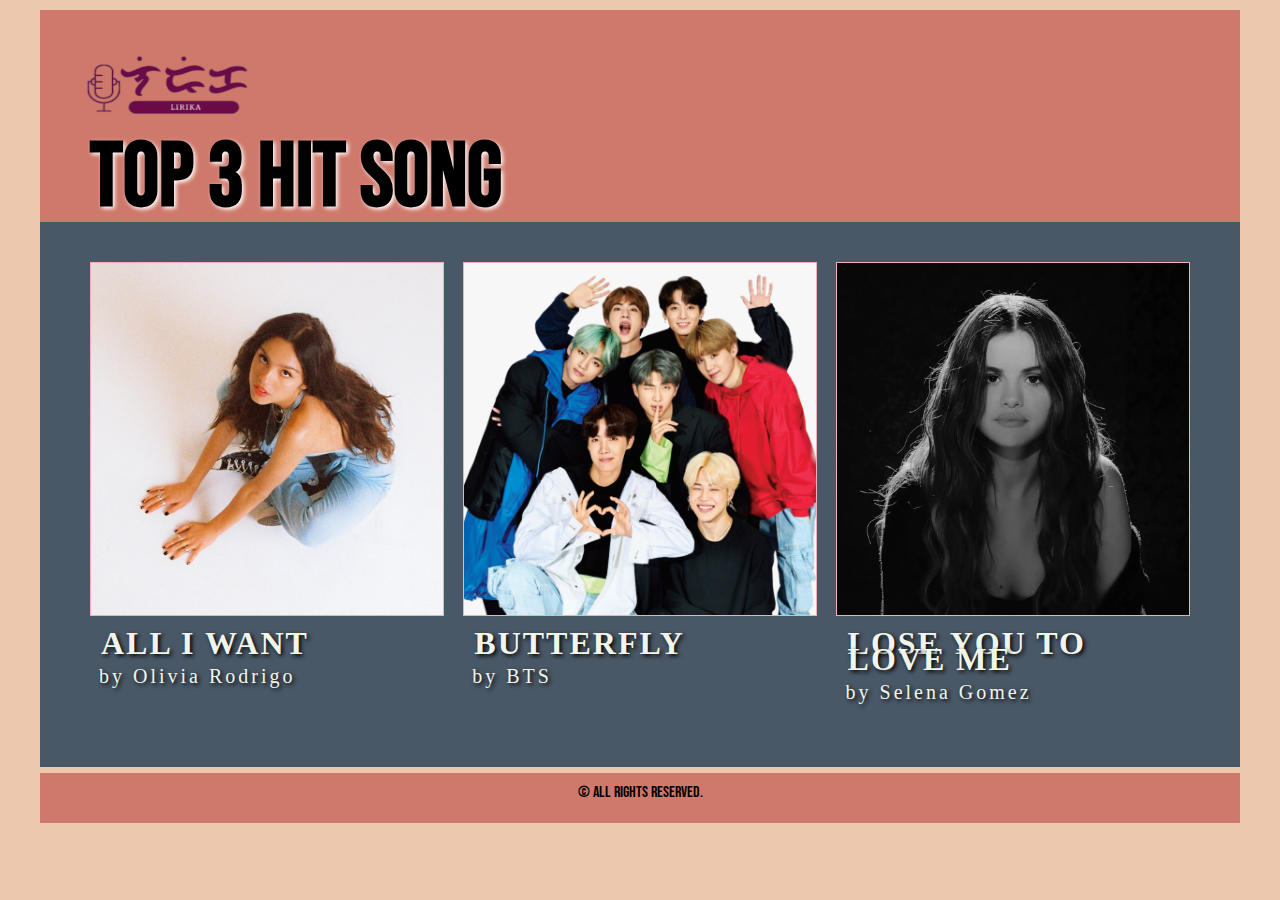
<file: index.html>
<!DOCTYPE html>
<html>
    <head>
    <meta charset="UTF-8">
    <title>ARAÑEZ||SONG HITS</title>
    <link rel="stylesheet" href="styles.css">
    <link rel="preconnect" href="https://fonts.googleapis.com">
    <link rel="preconnect" href="https://fonts.gstatic.com" crossorigin>
    <link href="https://fonts.googleapis.com/css2?family=Bebas+Neue&display=swap" rel="stylesheet">
    </head>

    <body>
        <div class="container">
            <div class="top_side">
                <nav>
                    <a href="mainpage.html"><img src="images/logo.png" alt="Logo" height="70" width="170" style="padding-left: 5px;"></a>
                </nav>
                <div>
                    <h1 style="margin-bottom: -50px">TOP 3 HIT SONG</h1>
                </div>
            </div>

            <div class="bottom_side">
                <div class="responsive">
                    <div class="gallery">
                        <a href="images/olivia.jpg" target="_blank"><img src="images/olivia.jpg" alt="Olivia Rodrigo" width="400" height="400"></a>
                        <div class="des">
                            <a href="alliwant.html">
                                <h2>ALL I WANT</h2>
                                <p>by Olivia Rodrigo</p>
                            </a>
                        </div>
                    </div>
                </div>
    
                <div class="responsive">
                    <div class="gallery">
                        <a href="images/bts.png" target="_blank"><img src="images/bts.png" alt="BTS" width="400" height="400"></a>
                        <div class="des">
                            <a href="butterfly.html">
                                <h2>BUTTERFLY</h2>
                                <p>by BTS</p>
                            </a>
                        </div>
                    </div>
                </div>
    
                <div class="responsive">
                    <div class="gallery">
                        <a href="images/selena.jpg" target="_blank"><img src="images/selena.jpg" alt="Selena Gomez" width="400" height="400"></a>
                        <div class="des">
                            <a href="loseyoutoloveme.html">
                                <h2>LOSE YOU TO LOVE ME</h2>
                                <p>by Selena Gomez</p>
                            </a>
                        </div>
                    </div>
                </div>
                
            </div>
        </div>
        <div class="footer">
            &copy; All Rights Reserved.
        </div>
    </body>
</html>
</file>
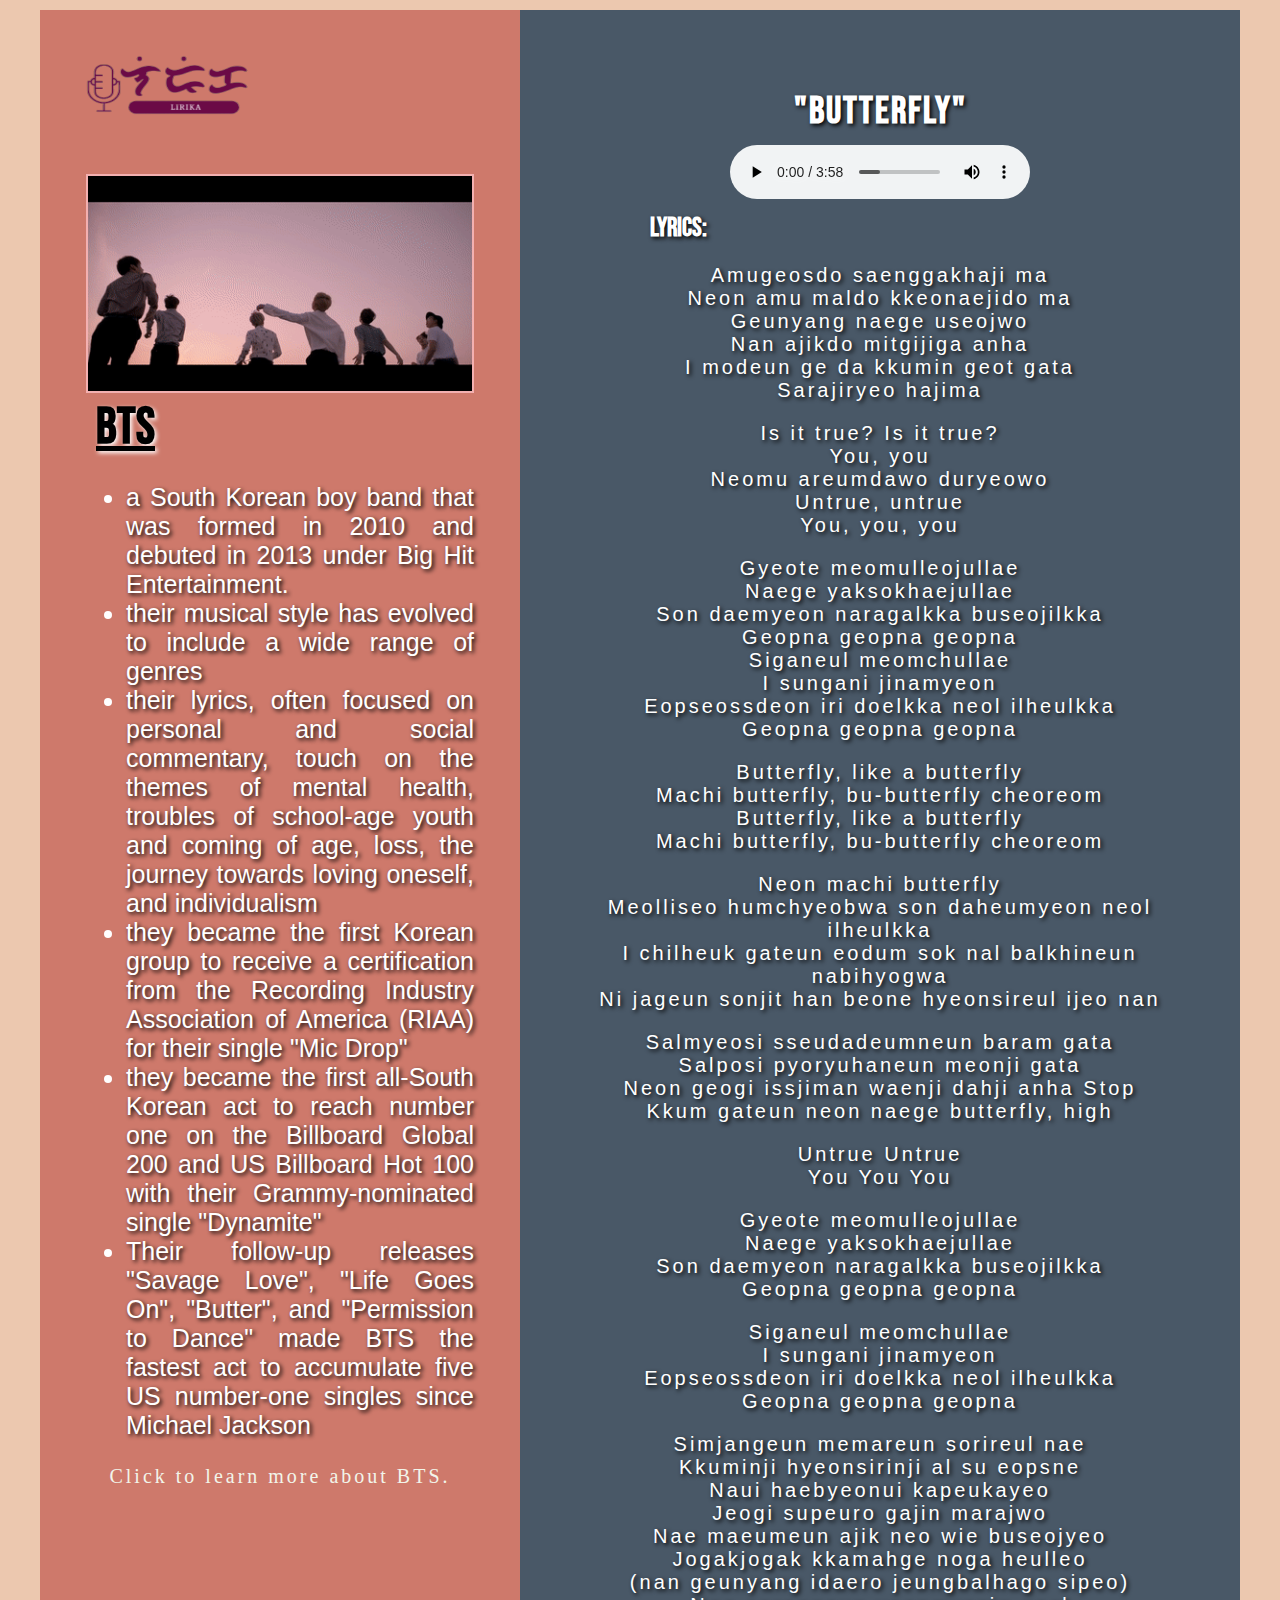
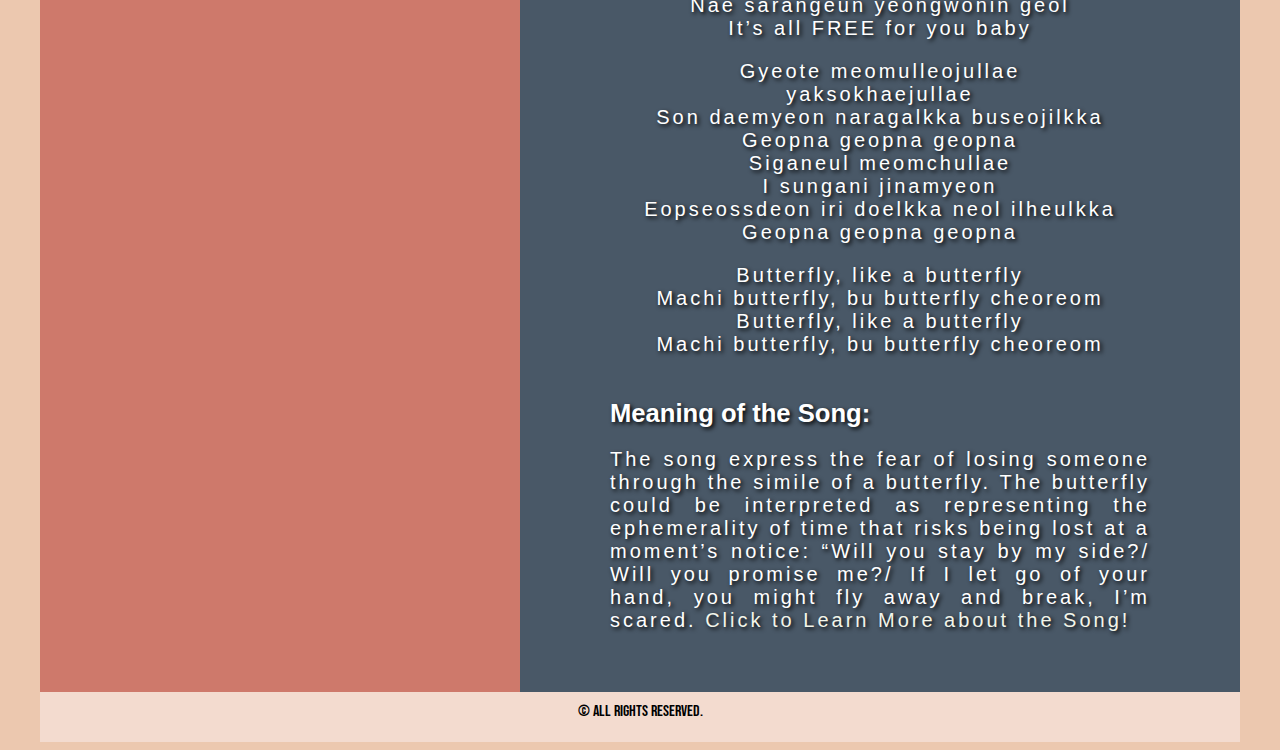
<file: butterfly.html>
<!DOCTYPE html>
<html lang="en">
    <head>
        <meta charset="UTF-8">
        <title>ARAÑEZ||SONG HITS</title>
        <link rel="stylesheet" href="styles.css">
        <link rel="preconnect" href="https://fonts.googleapis.com">
        <link rel="preconnect" href="https://fonts.gstatic.com" crossorigin>
        <link href="https://fonts.googleapis.com/css2?family=Bebas+Neue&display=swap" rel="stylesheet">
    </head>

    <body>
        <div class="sub_container">
            <div class="left_Side">
                <div id="myLogo">
                    <div class="logonav">
                        <nav>
                            <a href="index.html"><img src="images/logo.png" alt="Logo" height="70" width="170" style="padding-left: 5px;"></a>
                        </nav>
                    </div>
                </div>
    
                <div class="sub_responsive">
                    <div class="sub_gallery">
                        <img src="images/butterflybts.gif" alt="Butterfly-BTS" width="680" height="500" style="margin-top: 50px">
                    </div>
    
                    <div>
                        <h1 style="font-size: 4vw"><u>BTS</u></h1>
                        <ul>
                            <li>a South Korean boy band that was formed in 2010 and debuted in 2013 under Big Hit Entertainment.</li>
                            <li>their musical style has evolved to include a wide range of genres</li>
                            <li>their lyrics, often focused on personal and social commentary, touch on the themes of mental health, troubles of school-age youth and coming of age, loss, the journey towards loving oneself, and individualism</li>
                            <li>they became the first Korean group to receive a certification from the Recording Industry Association of America (RIAA) for their single "Mic Drop"</li>
                            <li>they became the first all-South Korean act to reach number one on the Billboard Global 200 and US Billboard Hot 100 with their Grammy-nominated single "Dynamite"</li>
                            <li>Their follow-up releases "Savage Love", "Life Goes On", "Butter", and "Permission to Dance" made BTS the fastest act to accumulate five US number-one singles since Michael Jackson</li>
                        </ul>
                        <div>
                            <p style="text-align: center;">
                                <a href="https://en.wikipedia.org/wiki/BTS">Click to learn more about BTS.</a>
                            </p>
                        </div>
                    </div>
                </div>
            </div>
    
            <div class="right_Side">
                <div class="lyrics">
                    <h3>"BUTTERFLY"</h3>
                </div>
                <div>
                    <audio controls>
                        <source src="music/BTS - Butterfly (Color Coded Lyrics Eng_Rom_Han_가사) (1).mp3" type="audio/mpeg">
                    </audio>
                </div>
                <div class="lyrics">
                    <h4>
                        Lyrics:
                    </h4>
                        <p>
                            Amugeosdo saenggakhaji ma <br>
                            Neon amu maldo kkeonaejido ma <br>
                            Geunyang naege useojwo<br>
                            Nan ajikdo mitgijiga anha<br>
                            I modeun ge da kkumin geot gata<br>
                            Sarajiryeo hajima </p>
    
                        <p> Is it true? Is it true?<br>
                            You, you<br>
                            Neomu areumdawo duryeowo<br>
                            Untrue, untrue<br>
                            You, you, you</p> 
    
                        <p> Gyeote meomulleojullae<br>
                            Naege yaksokhaejullae<br>
                            Son daemyeon naragalkka buseojilkka<br>
                            Geopna geopna geopna<br>
                            Siganeul meomchullae<br>
                            I sungani jinamyeon<br>
                            Eopseossdeon iri doelkka neol ilheulkka<br>
                            Geopna geopna geopna</p> 
    
                        <p> Butterfly, like a butterfly<br>
                            Machi butterfly, bu-butterfly cheoreom<br>
                            Butterfly, like a butterfly<br>
                            Machi butterfly, bu-butterfly cheoreom</p> 
                        
                        <p> Neon machi butterfly<br>
                            Meolliseo humchyeobwa son daheumyeon neol ilheulkka<br>
                            I chilheuk gateun eodum sok nal balkhineun nabihyogwa<br>
                            Ni jageun sonjit han beone hyeonsireul ijeo nan</p> 
                        
                        <p> Salmyeosi sseudadeumneun baram gata<br>
                            Salposi pyoryuhaneun meonji gata<br>
                            Neon geogi issjiman waenji dahji anha Stop<br>
                            Kkum gateun neon naege butterfly, high</p> 
    
                        <p> Untrue Untrue<br>
                            You You You</p> 
    
                        <p> Gyeote meomulleojullae<br>
                            Naege yaksokhaejullae<br>
                            Son daemyeon naragalkka buseojilkka<br>
                            Geopna geopna geopna</p> 
    
                        <p> Siganeul meomchullae<br>
                            I sungani jinamyeon<br>
                            Eopseossdeon iri doelkka neol ilheulkka<br>
                            Geopna geopna geopna</p> 
    
                        <p> Simjangeun memareun sorireul nae<br>
                            Kkuminji hyeonsirinji al su eopsne<br>
                            Naui haebyeonui kapeukayeo<br>
                            Jeogi supeuro gajin marajwo<br>
                            Nae maeumeun ajik neo wie buseojyeo<br>
                            Jogakjogak kkamahge noga heulleo<br>
                            (nan geunyang idaero jeungbalhago sipeo)<br>
                            Nae sarangeun yeongwonin geol<br>
                            It’s all FREE for you baby<br></p> 
                        <p> Gyeote meomulleojullae<br>
                            yaksokhaejullae<br>
                            Son daemyeon naragalkka buseojilkka<br>
                            Geopna geopna geopna<br>
                            Siganeul meomchullae<br>
                            I sungani jinamyeon<br>
                            Eopseossdeon iri doelkka neol ilheulkka<br>
                            Geopna geopna geopna</p> 
    
                        <p> Butterfly, like a butterfly<br>
                            Machi butterfly, bu butterfly cheoreom<br>
                            Butterfly, like a butterfly<br>
                            Machi butterfly, bu butterfly cheoreom
                        </p> 
                    <div class="textchu">
                        <h5>
                            Meaning of the Song:
                        </h5>
                        <p>
                            The song express the fear of losing someone
                            through the simile of a butterfly.
                            The butterfly could be interpreted as representing
                            the ephemerality of time that risks
                            being lost at a moment’s notice:
                            “Will you stay by my side?/ Will you promise me?/
                            If I let go of your hand, you might fly away and break, I’m scared.
                            <a href="https://www.billboard.com/music/music-news/bts-butterfly-lyrics-translation-english-8055084/" target="_blank">Click to Learn More about the Song!</a>
    
                        </p>
                    </div>
                </div>
                    
            </div>
        </div>
        <div class="sub_footer">
            &copy; All Rights Reserved.
        </div>
    </body>
</html>
</file>
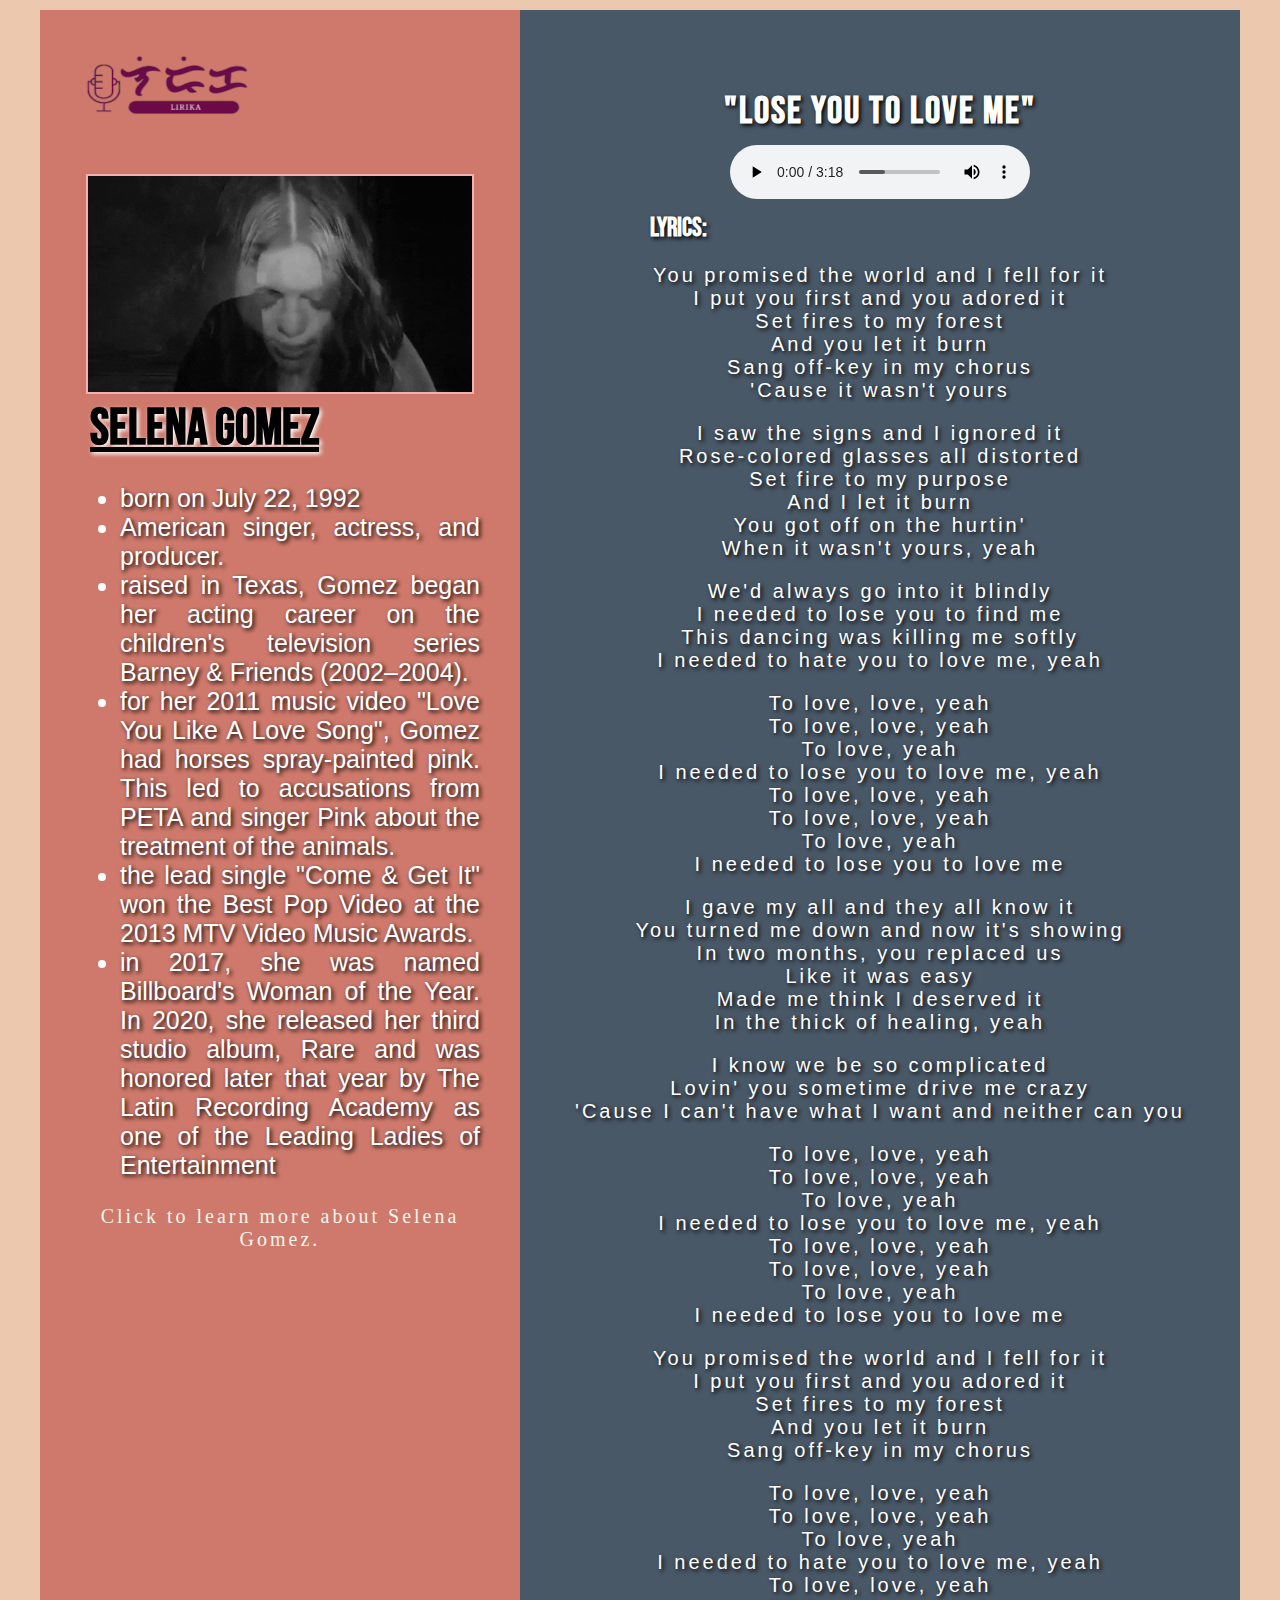
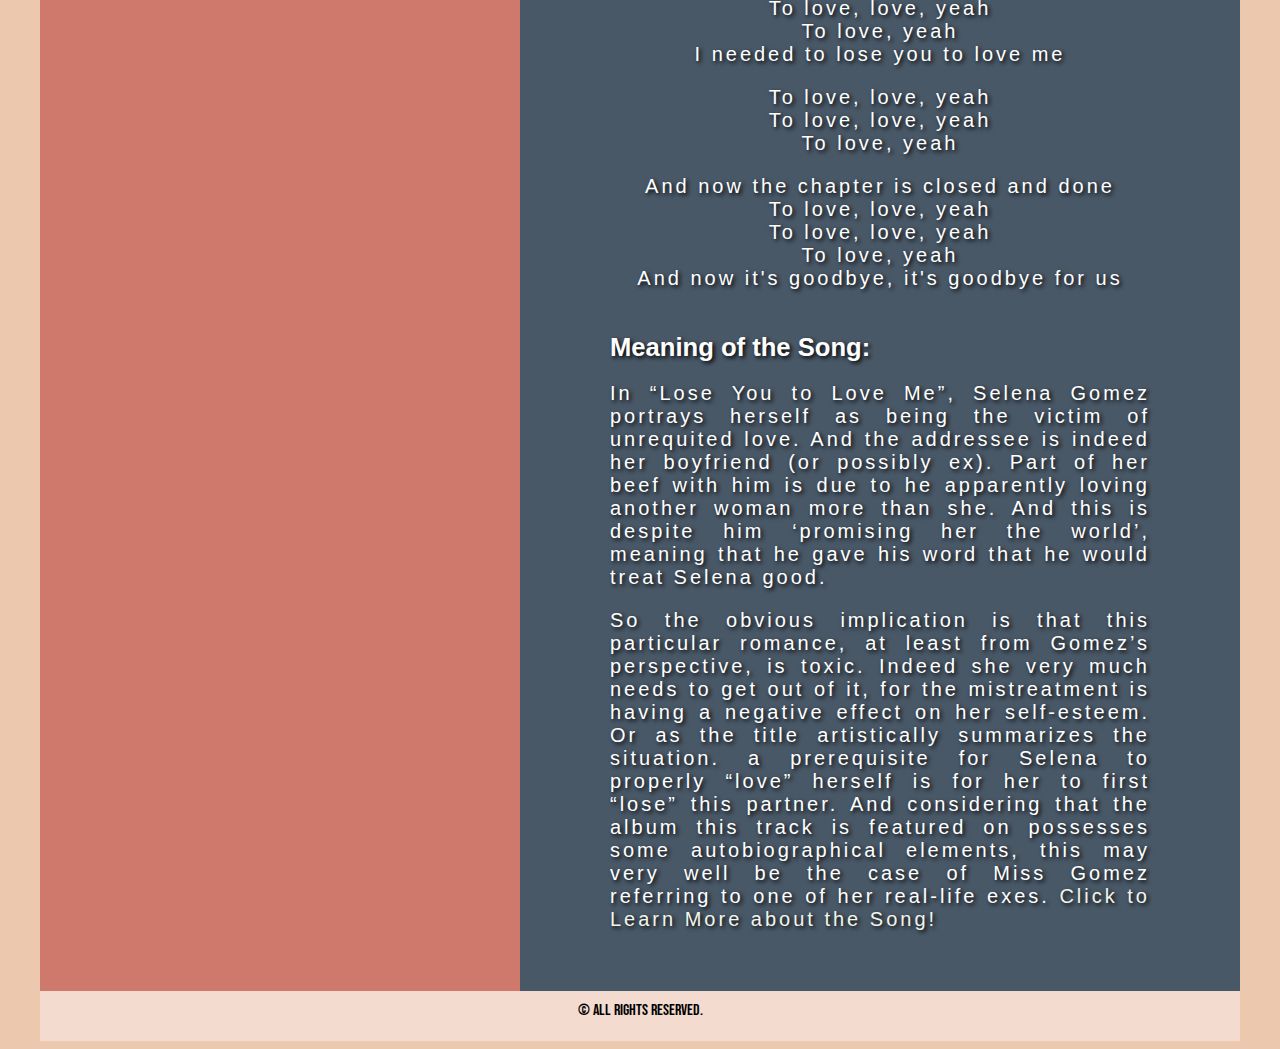
<file: loseyoutoloveme.html>
<!DOCTYPE html>
<html>
    <head>
        <meta charset="UTF-8">
        <title>ARAÑEZ||SONG HITS</title>
        <link rel="stylesheet" href="styles.css">
        <link rel="preconnect" href="https://fonts.googleapis.com">
        <link rel="preconnect" href="https://fonts.gstatic.com" crossorigin>
        <link href="https://fonts.googleapis.com/css2?family=Bebas+Neue&display=swap" rel="stylesheet">
    </head>

    <body>
        <div class="sub_container">
            <div class="left_Side">
                <div id="myLogo">
                    <div class="logonav">
                        <nav>
                            <a href="index.html"><img src="images/logo.png" alt="Logo" height="70" width="170" style="padding-left: 5px;"></a>
                        </nav>
                    </div>
                </div>
    
                <div class="sub_responsive">
                    <div class="sub_gallery">
                        <img src="images/loseyoutolovemeselena.gif" alt="Lose You To Love Me - Selena" width="680" height="500" style="margin-top: 50px">
                    </div>
                </div>
    
                <div>
                    <h1 style="font-size: 4vw"><u>SELENA GOMEZ</u></h1>
                    <ul>
                        <li>born on July 22, 1992</li>
                        <li>American singer, actress, and producer.</li>
                        <li>raised in Texas, Gomez began her acting career on the children's television series Barney & Friends (2002–2004).</li>
                        <li>for her 2011 music video "Love You Like A Love Song", Gomez had horses spray-painted pink. This led to accusations from PETA and singer Pink about the treatment of the animals.</li>
                        <li>the lead single "Come & Get It" won the Best Pop Video at the 2013 MTV Video Music Awards.</li>
                        <li>in 2017, she was named Billboard's Woman of the Year. In 2020, she released her third studio album, Rare and was honored later that year by The Latin Recording Academy as one of the Leading Ladies of Entertainment</li>
    
                    </ul>
                    <div>
                        <p style="text-align: center;">
                            <a href="https://en.wikipedia.org/wiki/List_of_awards_and_nominations_received_by_Selena_Gomez" target="_blank">Click to learn more about Selena Gomez.</a>
                        </p>
                    </div>
                </div>
            </div>
    
            <div class="right_Side">
                <div class="lyrics">
                    <h3>"LOSE YOU TO LOVE ME"</h3>
                </div>
                <div>
                    <audio controls>
                        <source src="music/Selena Gomez - Lose You To Love Me (Lyrics).mp3" type="audio/mpeg">
                    </audio>
                </div>
                <div class="lyrics">
                    <h4>
                        Lyrics:
                    </h4>
                        <p>
                            You promised the world and I fell for it<br>
                            I put you first and you adored it<br>
                            Set fires to my forest<br>
                            And you let it burn<br>
                            Sang off-key in my chorus<br>
                            'Cause it wasn't yours </p>
    
                        <p> I saw the signs and I ignored it<br>
                            Rose-colored glasses all distorted<br>
                            Set fire to my purpose<br>
                            And I let it burn<br>
                            You got off on the hurtin'<br>
                            When it wasn't yours, yeah<br>
                        </p> 
    
                        <p> We'd always go into it blindly<br>
                            I needed to lose you to find me<br>
                            This dancing was killing me softly<br>
                            I needed to hate you to love me, yeah</p> 
    
                        <p> To love, love, yeah<br>
                            To love, love, yeah<br>
                            To love, yeah<br>
                            I needed to lose you to love me, yeah<br>
                            To love, love, yeah<br>
                            To love, love, yeah<br>
                            To love, yeah<br>
                            I needed to lose you to love me</p> 
                    
                        <p> I gave my all and they all know it<br>
                            You turned me down and now it's showing<br>
                            In two months, you replaced us<br>
                            Like it was easy<br>
                            Made me think I deserved it<br>
                            In the thick of healing, yeah</p> 
                    
                        <p> I know we be so complicated<br>
                            Lovin' you sometime drive me crazy<br>
                            'Cause I can't have what I want and neither can you</p> 
    
                        <p> To love, love, yeah<br>
                            To love, love, yeah<br>
                            To love, yeah<br>
                            I needed to lose you to love me, yeah<br>
                            To love, love, yeah<br>
                            To love, love, yeah<br>
                            To love, yeah<br>
                            I needed to lose you to love me</p> 
    
                        <p> You promised the world and I fell for it<br>
                            I put you first and you adored it<br>
                            Set fires to my forest<br>
                            And you let it burn<br>
                            Sang off-key in my chorus</p> 
    
                        <p> To love, love, yeah<br>
                            To love, love, yeah<br>
                            To love, yeah<br>
                            I needed to hate you to love me, yeah<br>
                            To love, love, yeah<br>
                            To love, love, yeah<br>
                            To love, yeah<br>
                            I needed to lose you to love me</p> 
    
                        <p> To love, love, yeah<br>
                            To love, love, yeah<br>
                            To love, yeah</p> 
    
                        <p> And now the chapter is closed and done<br>
                            To love, love, yeah<br>
                            To love, love, yeah<br>
                            To love, yeah<br>
                            And now it's goodbye, it's goodbye for us</p>  
                    <div class="textchu">
                        <h5>
                            Meaning of the Song:
                        </h5>
                        <p>
                            In “Lose You to Love Me”, Selena Gomez portrays herself
                            as being the victim of unrequited love.
                            And the addressee is indeed her boyfriend (or possibly ex).
                            Part of her beef with him is 
                            due to he apparently loving another woman more than she.
                            And this is despite him ‘promising her the world’,
                            meaning that he gave his word that he would treat Selena good.
                        </p>
    
                        <p>
                            So the obvious implication is that this particular romance,
                            at least from Gomez’s perspective, is toxic.
                            Indeed she very much needs to get out of it,
                            for the mistreatment is having a negative effect on her self-esteem.
                            Or as the title artistically summarizes the situation.
                            a prerequisite for Selena to properly “love” herself is for her to first “lose” this partner. And considering that the album this track is featured on possesses some autobiographical elements, this may very well be the case of Miss Gomez referring to one of her real-life exes.
                            <a href="https://www.songmeaningsandfacts.com/selena-gomezs-lose-you-to-love-me-lyrics-meaning/" target="_blank">Click to Learn More about the Song!</a>
    
                        </p>
                    </div>
                </div>
                    
            </div>
        </div>
        <div class="sub_footer">
            &copy; All Rights Reserved.
        </div>
    </body>
</html>
</file>
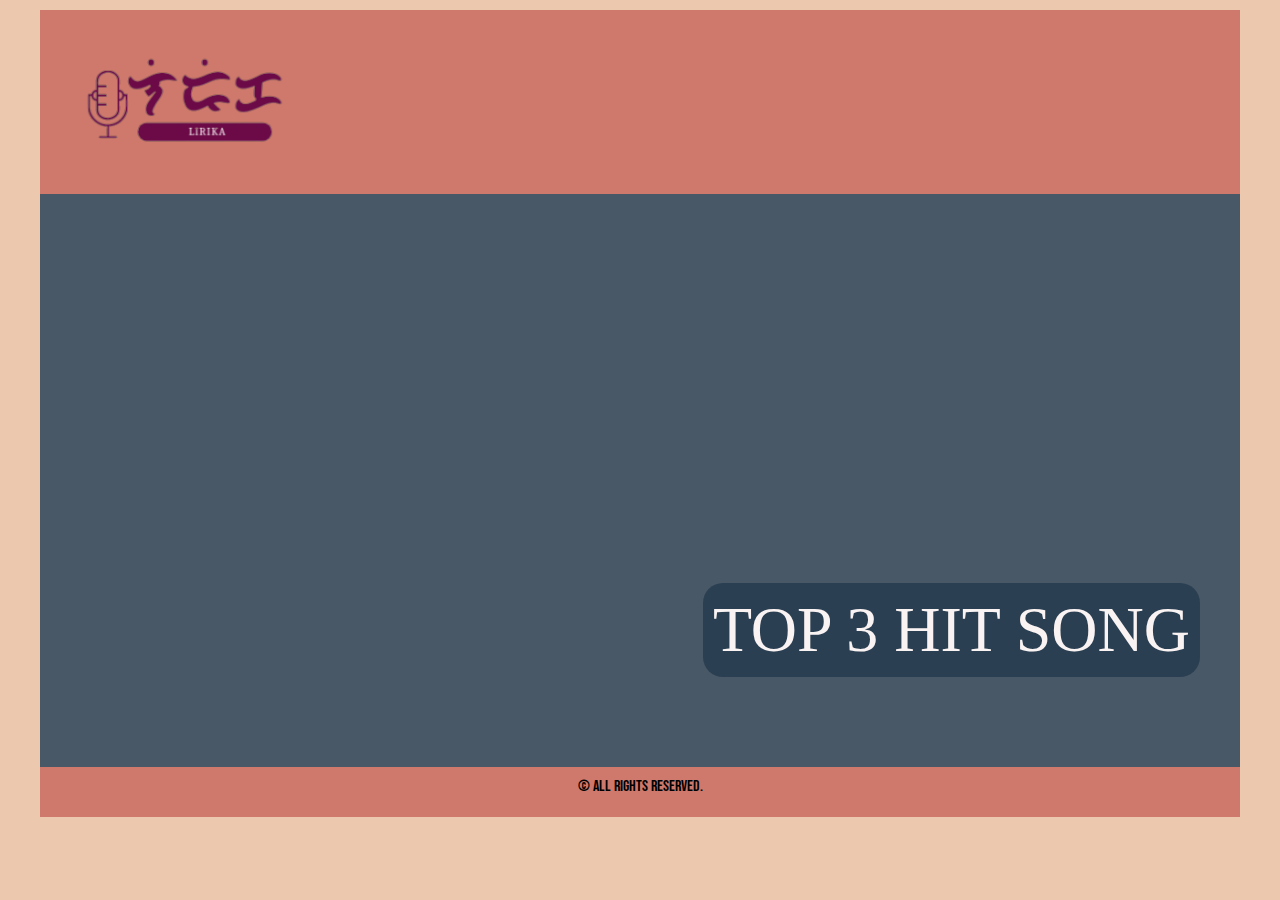
<file: mainpage.html>
<!DOCTYPE html>
<html>
    <head>
    <meta charset="UTF-8">
    <title>ARAÑEZ||SONG HITS</title>
    <link rel="stylesheet" href="styles1.css">
    <link rel="preconnect" href="https://fonts.googleapis.com">
    <link rel="preconnect" href="https://fonts.gstatic.com" crossorigin>
    <link href="https://fonts.googleapis.com/css2?family=Bebas+Neue&display=swap" rel="stylesheet">
    </head>

    <body>
        <div class="container">
            <div class="top_side">
                <nav>
                    <a href="mainpage.html"><img src="images/logo.png" alt="Logo" height="100" width="200" style="padding-left: 5px;"></a>
                </nav>
        
            </div>    

            <div class="bottom_side">
                <div class="responsive">
                    <div class="nav">
                        <a href="index.html">TOP 3 HIT SONG</a>
                    </div>
                </div>
            </div>

            <div class="footer">
                &copy; All Rights Reserved.
            </div>
    </body>
</html>
</file>
<file: styles.css>
* {
    box-sizing: border-box;
}

body {
    background-color: #ecc8af;
    margin-left: 40px;
    margin-right: 40px;
    margin-top: 10px;
}

.gallery img {
    border: 1px solid rgb(243, 176, 176);
    height: auto;
    width: 98%;
}

.sub_gallery img {
    border: 2px solid rgb(243, 176, 176);
    height: auto;
    width: 100%;      
}
.des {
    line-height: .5;
    padding: 10px;
    text-align: left;
}

.des p {
    font-family: fantasy;
    padding-left: 3px;
    text-shadow: 2px 2px 4px #000000;
}

.responsive {
    float: left;
    padding: 0 6px;
    width: 33.33%;
}

.sub_responsive {
    padding: 0 6px;
    float: left;
    width: 100%;
}

h2 {
    font-family: fantasy;
    font-size: 2.5vw;
    letter-spacing: 2px;
    margin: 5px;
    text-shadow: 2px 2px 4px #000000;
}

ul {
    color: white;
    font-family:'Franklin Gothic Medium', 'Arial Narrow', Arial, sans-serif;
    font-size: 25px;
    text-align: justify;
    text-shadow: 2px 2px 4px #000000;
}

p {
    font-size: 20px;
    letter-spacing: 3px;
}

h1 {
    font-size: 7vw;
    font-family: 'Bebas Neue', cursive;
    margin: auto;
    padding-left: 10px;
    text-shadow: 2px 2px 4px white;
}

h3 {
    font-size: 3vw;
    font-family: 'Bebas Neue', cursive;
    letter-spacing: 2px;
    margin-bottom: 10px;
    text-shadow: 2px 2px 4px #000000;
}

h4 {
    font-family: 'Bebas Neue', cursive;
    font-size: 2vw;
    text-align: left;
    margin-top: 10px;
    margin-bottom: 10px;
    padding-left: 90px;
    text-shadow: 2px 2px 4px #000000;
}

a { 
    background-color: transparent;
    color: #f2f5ea;
    text-decoration: none;
}
.container {
    background:rgb(241, 140, 160);
    display: grid;
    margin-left: auto;
    margin-right: auto;
    margin-bottom: 6px;
    position: relative;
    width: 100%;
}

.container .top_side {
    background: #ce796b;
    position: relative;
    padding: 40px;
}

.container .bottom_side {
    background: #495867;
    position: relative;
    padding: 40px;
    text-align: center;
}


.sub_container {
    background:rgb(241, 140, 160);
    display: grid;
    grid-template-columns: 1fr 1.5fr;
    margin-left: auto;
    margin-right: auto;
    position: relative;
    width: 100%;
}


.sub_container .left_Side {
    background: #ce796b;
    position: relative;
    padding: 40px;
}

.sub_container .right_Side {
    background:#495867;
    position: relative;
    padding: 40px;
    text-align: center;
}

.lyrics {
    color: white;
    font-family:'Franklin Gothic Medium', 'Arial Narrow', Arial, sans-serif;
    text-shadow: 2px 2px 4px #000000;
}

.textchu {
    padding-left: 50px;
    padding-right: 50px;
    text-align: justify;
}

.textchu h5 {
    font-size: 2vw;
    margin-bottom: 10px;
    text-shadow: 2px 2px 4px #000000;
}

.footer {
    background: #ce796b;
    box-sizing: border-box;
    clear: both;
    font-family: 'Bebas Neue', cursive;
    height: 50px;
    padding-top: 10px;
    text-align: center;
}

.sub_footer {
    background: #f3dbcf;
    box-sizing: border-box;
    clear: both;
    font-family: 'Bebas Neue', cursive;
    height: 50px;
    padding-top: 10px;
    text-align: center;
}

@media only screen and (max-width: 1000px) {
    .responsive{
        width: 50%;
        
    }
}

@media only screen and (max-width: 700px) {
    .responsive{
        width: 90%;
        margin: 20px;
    }
}

@media only screen and (max-width: 500px) {
    .responsive{
        width: 100%;
    }
}


@media (max-width: 1000px) {
    .sub_container {
        grid-template-columns: repeat(1, 1.5fr);
    }
}

@media (max-width: 700px) {
    .sub_container {
        grid-template-columns: repeat(1, 1.5fr);
    }
}
</file>
<file: styles1.css>
body {
    background-color: #ecc8af;
    margin-left: 40px;
    margin-right: 40px;
    margin-top: 10px;
}

.nav a {
        float: right;
        margin-top: 349px;
        margin-bottom: 50px;
        position: relative;
        font-size: 5vw;
        font-family: fantasy;
        transition: .8s;
        text-decoration: none;
        background-color: rgba(12, 38, 61, 0.493);
        border-radius:20px;
        color: rgb(250, 243, 243);
        padding: 10px;
}

a:hover {
        color: rgb(241, 140, 160);
}

.container {
    background:#ce796b;
    display: grid;
    margin-left: auto;
    margin-right: auto;
    position: relative;
    width: 100%;
    padding: none;
}

.container .top_side {
    background: #ce796b;
    position: relative;
    padding: 40px;
}

.container .bottom_side {
    background-color: #495867;
    position: relative;
    padding: 40px;
    text-align: center;
    width: auto;
    height: auto;
}

.responsive {
    width: 100%;
}

.footer {
    background: #ce796b;
    box-sizing: border-box;
    clear: both;
    font-family: 'Bebas Neue', cursive;
    height: 50px;
    padding-top: 10px;
    text-align: center;
}
</file>
